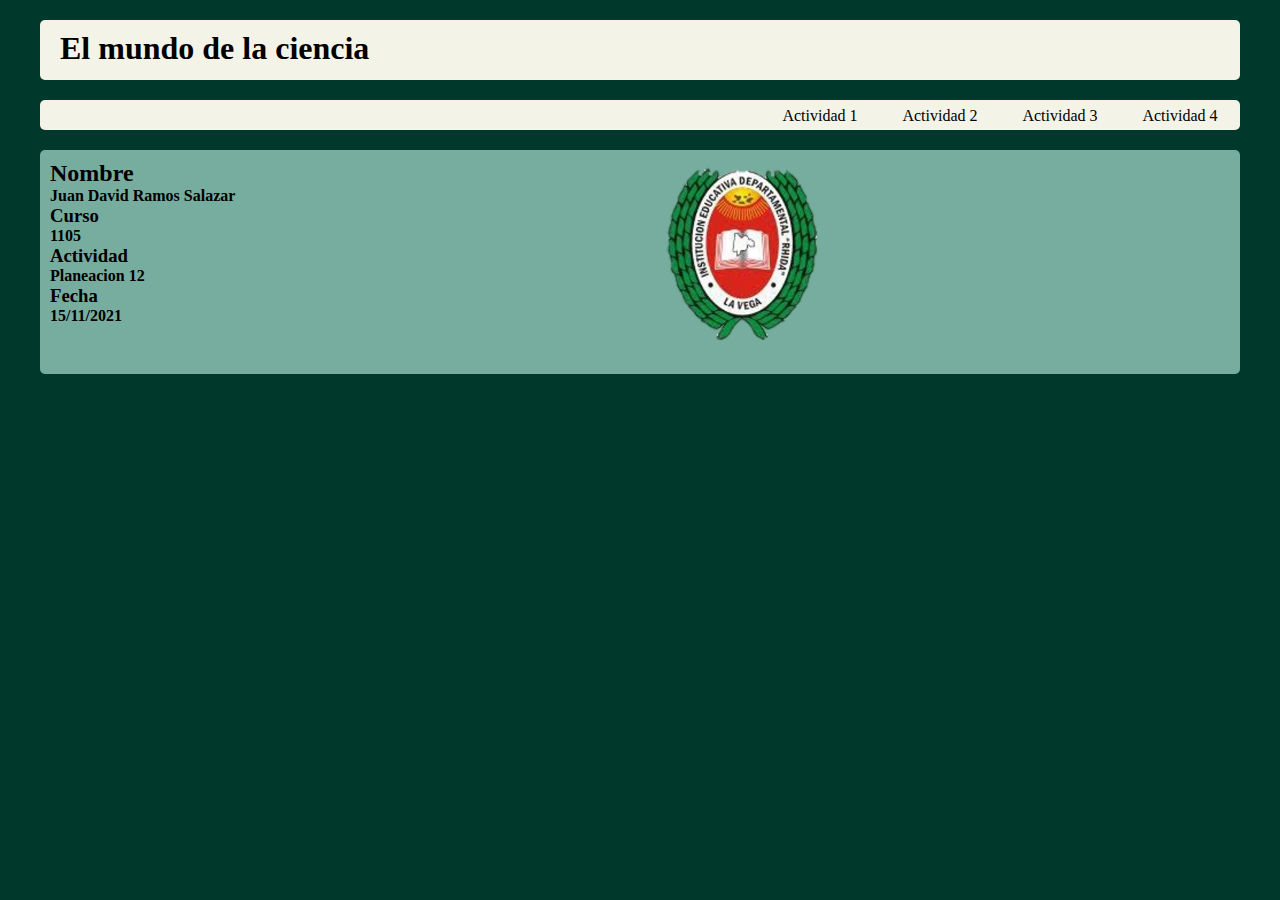
<file: index.html>
<!--Autor: Juan David Ramos 1105-->
<!--Pagina principal index-->
<!DOCTYPE html>
<html lang="es">
<head> <!--Head parte de configuracion-->
    <meta charset="UTF-8">
    <meta http-equiv="X-UA-Compatible" content="IE=edge">
    <meta name="viewport" content="width=device-width, initial-scale=1.0">
    <title>Principal - Economia</title>
    <link rel="stylesheet" href="static/css/style.css">
</head>
<body class='principal'> <!--Cuerpo de la pagina-->
    <header class='principal'> <!--Titulo de Economia-->
        <h1>
            El mundo de la ciencia
        </h1>
    </header>
    <nav class='principal navegador'> <!--Barra de Navegacion-->
        <a href="/templates/actividad1.html" class='botones'>Actividad 1</a>
        <a href="/templates/actividad2.html" class='botones'>Actividad 2</a>
        <a href="/templates/actividad3.html" class='botones'>Actividad 3</a>
        <a href="/templates/actividad4.html" class='botones'>Actividad 4</a>
    </nav>
    <main class='principal father_main'> <!--Contenido principal de la pagina-->
        <div class='son_main' class='presentacion'>
            <h2>
                Nombre
            </h2>
            <h4>
                Juan David Ramos Salazar
            </h4>
            <h3>
                Curso
            </h3>
            <h4>
                1105
            </h4>
            <h3>
                Actividad
            </h3>
            <h4>
                Planeacion 12
            </h4>
            <h3>
                Fecha
            </h3>
            <h4>
                15/11/2021
            </h4>
        </div>
        <div class='son_main' class='imagen'>
            <img src="/static/img/index/logo.png" alt="logo_rhida" class='imagen_logo'>
        </div>
    </main>
</body>
</html>
</file>
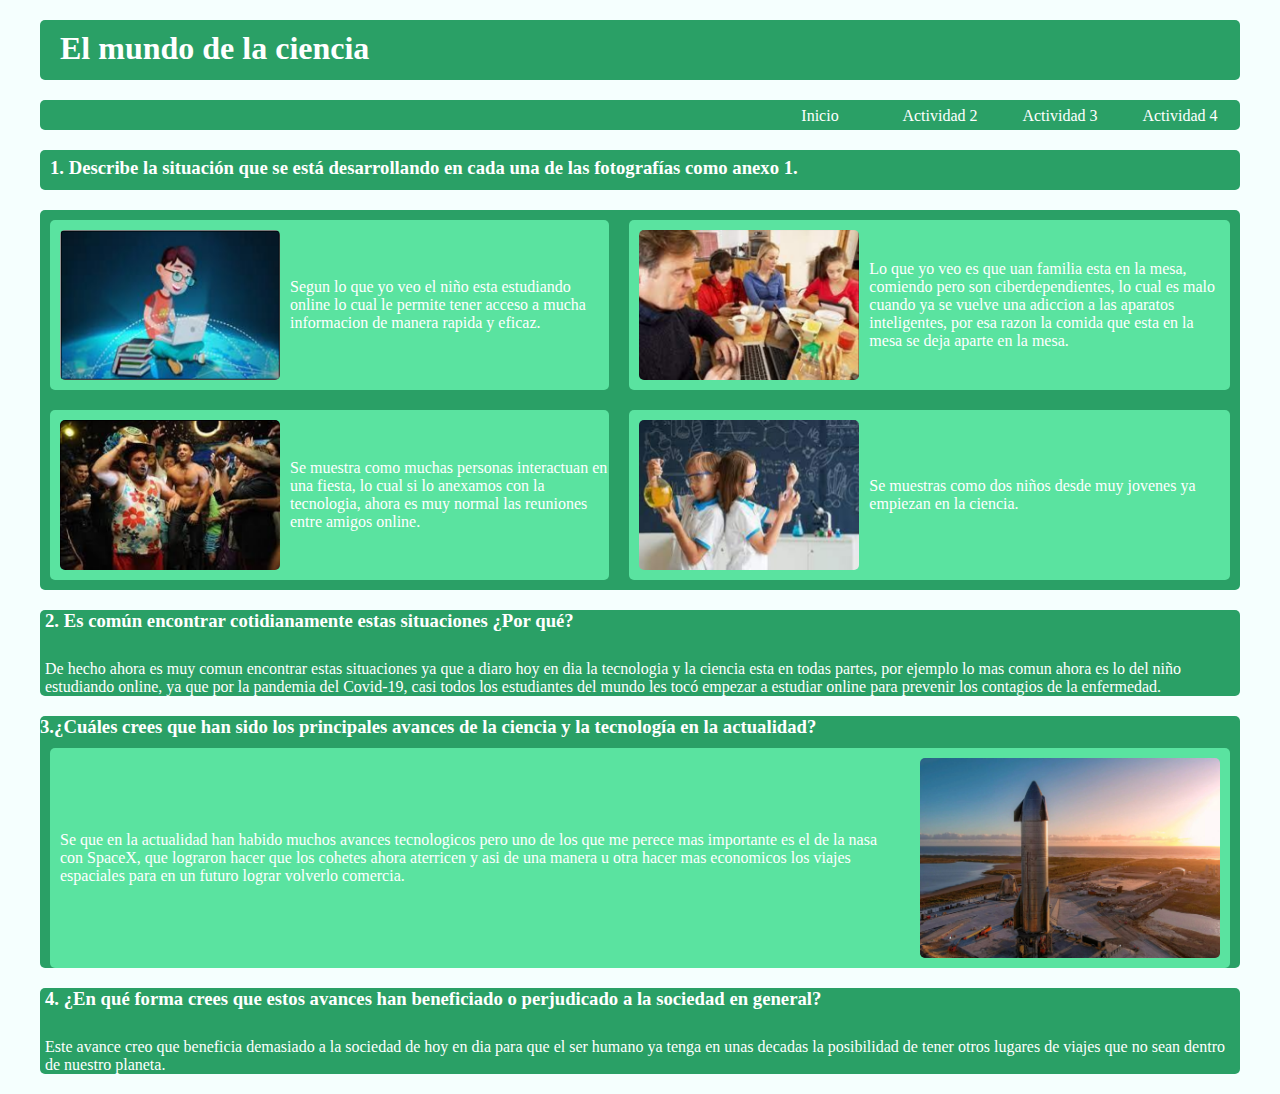
<file: templates/actividad1.html>
<!--Autor: Juan David Ramos 1105-->
<!--Pagina principal index-->
<!DOCTYPE html>
<html lang="es">
<head> <!--Head parte de configuracion-->
    <meta charset="UTF-8">
    <meta http-equiv="X-UA-Compatible" content="IE=edge">
    <meta name="viewport" content="width=device-width, initial-scale=1.0">
    <title>Actividad 1 - Economia</title>
    <link rel="stylesheet" href="../static/css/style_act1.css">
</head>
<body class='principal'> <!--Cuerpo de la pagina-->
    <header class='principal'> <!--Titulo de Economia-->
        <h1>
            El mundo de la ciencia
        </h1>
    </header>
    <nav class='principal navegador'> <!--Barra de Navegacion-->
        <a href="../index.html" class='botones'>Inicio</a>
        <a href="/templates/actividad2.html" class='botones'>Actividad 2</a>
        <a href="/templates/actividad3.html" class='botones'>Actividad 3</a>
        <a href="/templates/actividad4.html" class='botones'>Actividad 4</a>
    </nav>
    <main class='principal'>
        <div class='puntos'>
            <h3 id='punto1'>
                1. Describe la situación que se está desarrollando en cada una de las fotografías como anexo 1.
            </h3>
        </div>
        <div class='puntos_1 father_punto1'>
            <div class='son_punto1 mini_father'>
                <img src="../static/img/actividad1/nino_online.png" alt="niño_online" class='img_punto1 mini_son'>
                <p>
                    Segun lo que yo veo el niño esta estudiando online lo cual le permite tener acceso a mucha informacion de manera rapida y eficaz.
                </p>
            </div>
            <div class='son_punto1 mini_father'>
                <img src="../static/img/actividad1/personas_mesa.png" alt="personas_mesa" class='img_punto1 mini_son'>
                <p>
                    Lo que yo veo es que uan familia esta en la mesa, comiendo pero son ciberdependientes, lo cual es malo cuando ya se vuelve una adiccion a las aparatos inteligentes, por esa razon la comida que esta en la mesa se deja aparte en la mesa.
                </p>
            </div>
            <div class='son_punto1 mini_father'>
                <img src="../static/img/actividad1/fiesta.png" alt="fiesta" class='img_punto1 mini_son'>
                <p>
                    Se muestra como muchas personas interactuan en una fiesta, lo cual si lo anexamos con la tecnologia, ahora es muy normal las reuniones entre amigos online.
                </p>
            </div>
            <div class='son_punto1 mini_father'>
                <img src="../static/img/actividad1/ninos_ciencia.png" alt="niños_ciencia" class='img_punto1 mini_son'>
                <p>
                    Se muestras como dos niños desde muy jovenes ya empiezan en la ciencia.
                </p>
            </div>
        </div>
        <div class='puntos'>
            <h3 class='puntos_solos'>
                2. Es común encontrar cotidianamente estas situaciones ¿Por qué?
            </h3>
            <br>
            <p class='puntos_solos'>
                De hecho ahora es muy comun encontrar estas situaciones ya que a diaro hoy en dia la tecnologia y la ciencia esta en todas partes, por ejemplo lo mas comun ahora es lo del niño estudiando online, ya que por la pandemia del Covid-19, casi todos los estudiantes del mundo les tocó empezar a estudiar online para prevenir los contagios de la enfermedad.
            </p>
        </div>
        <div class='puntos'>
            <h3>
                3.¿Cuáles crees que han sido los principales avances de la ciencia y la tecnología en la actualidad?
            </h3>
            <div class='spacex_father'>
                <p class='spacex_son'>
                    Se que en la actualidad han habido muchos avances tecnologicos pero uno de los que me perece mas importante es el de la nasa con SpaceX, que lograron hacer que los cohetes ahora aterricen y asi de una manera u otra hacer mas economicos los viajes espaciales para en un futuro lograr volverlo comercia.
                </p>
                <img src="../static/img/actividad1/spacex.jpg" alt="spacex" class='img_spacex spacex_son'>
            </div>
        </div>
        <div class="puntos">
            <h3 class='puntos_solos'>
                4. ¿En qué forma crees que estos avances han beneficiado o perjudicado a la sociedad en general?
            </h3>
            <br>
            <p class='puntos_solos'>
                Este avance creo que beneficia demasiado a la sociedad de hoy en dia para que el ser humano ya tenga en unas decadas la posibilidad de tener otros lugares de viajes que no sean dentro de nuestro planeta.
            </p>
        </div>
    </main>
</body>
</file>
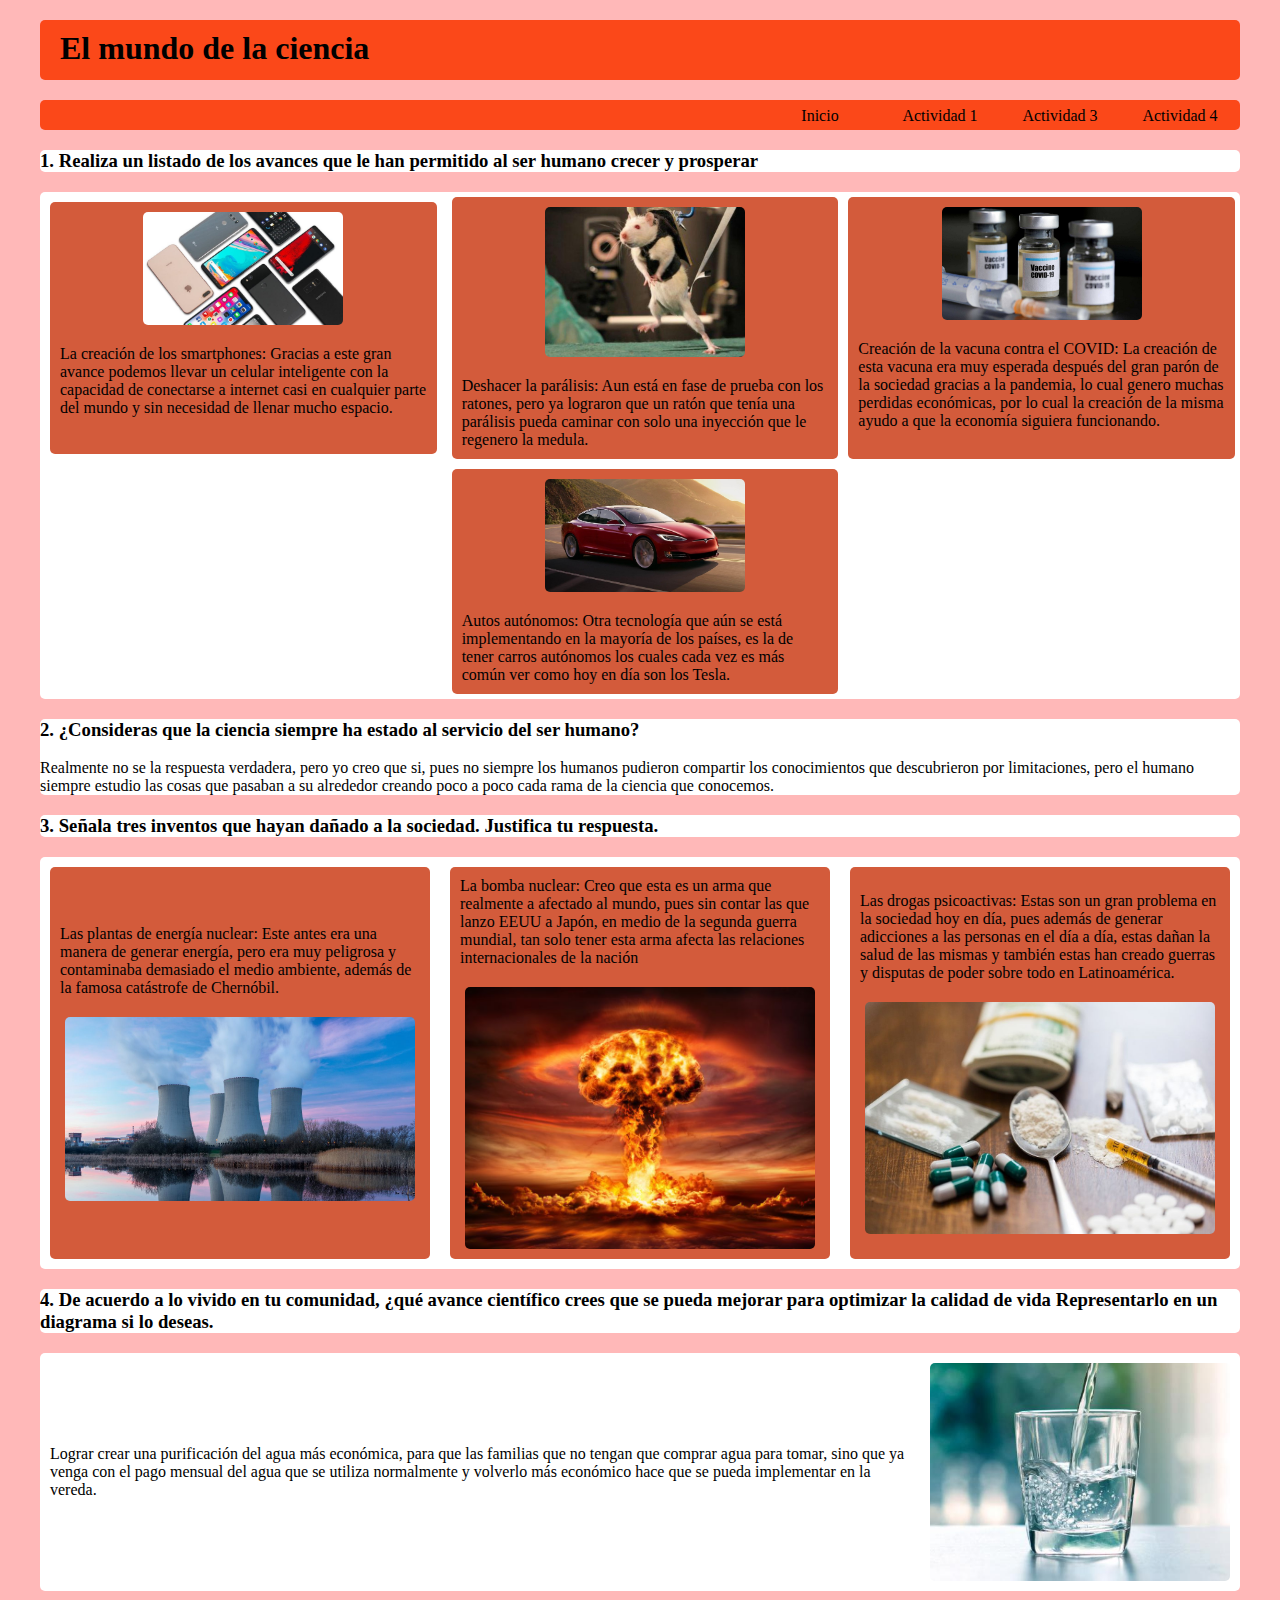
<file: templates/actividad2.html>
<!--Autor: Juan David Ramos 1105-->
<!--Pagina principal index-->
<!DOCTYPE html>
<html lang="es">
<head> <!--Head parte de configuracion-->
    <meta charset="UTF-8">
    <meta http-equiv="X-UA-Compatible" content="IE=edge">
    <meta name="viewport" content="width=device-width, initial-scale=1.0">
    <title>Actividad 2 - Economia</title>
    <link rel="stylesheet" href="../static/css/style_act2.css">
</head>
<body class='principal'> <!--Cuerpo de la pagina-->
    <header class='principal'> <!--Titulo de Economia-->
        <h1>
            El mundo de la ciencia
        </h1>
    </header>
    <nav class='principal navegador'> <!--Barra de Navegacion-->
        <a href="../index.html" class='botones'>Inicio</a>
        <a href="actividad1.html" class='botones'>Actividad 1</a>
        <a href="actividad3.html" class='botones'>Actividad 3</a>
        <a href="actividad4.html" class='botones'>Actividad 4</a>
    </nav>
    <main class='principal'>
        <div class='puntos'>
            <h3>
                1. Realiza un listado de los avances que le han permitido al ser humano crecer y prosperar
            </h3>
        </div>
        <div class='puntos father_punto1'>
            <div class='son_punto1 celular'>
                <img src="../static/img/actividad2/smartphone.jpg" alt="smartphone" class='img_punto1 mini1'>
                <p class='mini1'>La creación de los smartphones: Gracias a este gran avance podemos llevar un celular inteligente con la capacidad de conectarse a internet casi en cualquier parte del mundo y sin necesidad de llenar mucho espacio.</p>
            </div>
            <div class='son_punto1 raton'>
                <img src="../static/img/actividad2/raton.jpg" alt="raton" class='img_punto1 mini1'>
                <p class='mini1'>
                    Deshacer la parálisis: Aun está en fase de prueba con los ratones, pero ya lograron que un ratón que tenía una parálisis pueda caminar con solo una inyección que le regenero la medula.
                </p>
            </div>
            <div class='son_punto1 vacuna'>
                <img src="../static/img/actividad2/vacuna.jpg" alt="vacuna" class='img_punto1 mini1'>
                <p class='mini1'>
                    Creación de la vacuna contra el COVID: La creación de esta vacuna era muy esperada después del gran parón de la sociedad gracias a la pandemia, lo cual genero muchas perdidas económicas, por lo cual la creación de la misma ayudo a que la economía siguiera funcionando.
                </p>
            </div>
            <div class='son_punto1 tesla'>
                <img src="../static/img/actividad2/tesla.jpg" alt="tesla" class='img_punto1 mini1'>
                <p class='mini1'>
                    Autos autónomos: Otra tecnología que aún se está implementando en la mayoría de los países, es la de tener carros autónomos los cuales cada vez es más común ver como hoy en día son los Tesla.
                </p>
            </div>
        </div>
        <div class='puntos'>
            <h3>
                2. ¿Consideras que la ciencia siempre ha estado al servicio del ser humano?
            </h3>
            <br>
            <p>
                Realmente no se la respuesta verdadera, pero yo creo que si, pues no siempre los humanos pudieron compartir los conocimientos que descubrieron por limitaciones, pero el humano siempre estudio las cosas que pasaban a su alrededor creando poco a poco cada rama de la ciencia que conocemos.
            </p>
        </div>
        <div class='puntos'>
            <h3>
                3. Señala tres inventos que hayan dañado a la sociedad. Justifica tu respuesta.
            </h3>
        </div>
        <div class='puntos father_punto3'>
            <div class='son_punto3 father_min3'>
                <p class='son_mini3'>
                    Las plantas de energía nuclear: Este antes era una manera de generar energía, pero era muy peligrosa y contaminaba demasiado el medio ambiente, además de la famosa catástrofe de Chernóbil.
                </p>
                <img src="../static/img/actividad2/energia_nuclear.jpg" alt="energia_nuclear" class='img_punto3 son_mini3'>
            </div>
            <div class='son_punto3 father_min3'>
                <p class='son_mini3'>
                    La bomba nuclear: Creo que esta es un arma que realmente a afectado al mundo, pues sin contar las que lanzo EEUU a Japón, en medio de la segunda guerra mundial, tan solo tener esta arma afecta las relaciones internacionales de la nación
                </p>
                <img src="../static/img/actividad2/bomba_nuclear.jpg" alt="bomba_nuclear" class='img_punto3 son_mini3'>
            </div>
            <div class='son_punto3 father_min3'>
                <p class='son_mini3'>
                    Las drogas psicoactivas: Estas son un gran problema en la sociedad hoy en día, pues además de generar adicciones a las personas en el día a día, estas dañan la salud de las mismas y también estas han creado guerras y disputas de poder sobre todo en Latinoamérica.
                </p>
                <img src="../static/img/actividad2/drogas.jpg" alt="drogas" class='img_punto3 son_mini3'>
            </div>
        </div>
        <div class='puntos'>
            <h3>
                4. De acuerdo a lo vivido en tu comunidad, ¿qué avance científico crees que se pueda mejorar para optimizar la calidad de vida Representarlo en un diagrama si lo deseas.
            </h3>
        </div>
        <div class='puntos father4'>
            <img src="../static/img/actividad2/agua.jpg" alt="agua" class='img4 son4'>
            <p class='son4'>
                Lograr crear una purificación del agua más económica, para que las familias que no tengan que comprar agua para tomar, sino que ya venga con el pago mensual del agua que se utiliza normalmente y volverlo más económico hace que se pueda implementar en la vereda.
            </p>
        </div>
    </main>
</body>
</file>
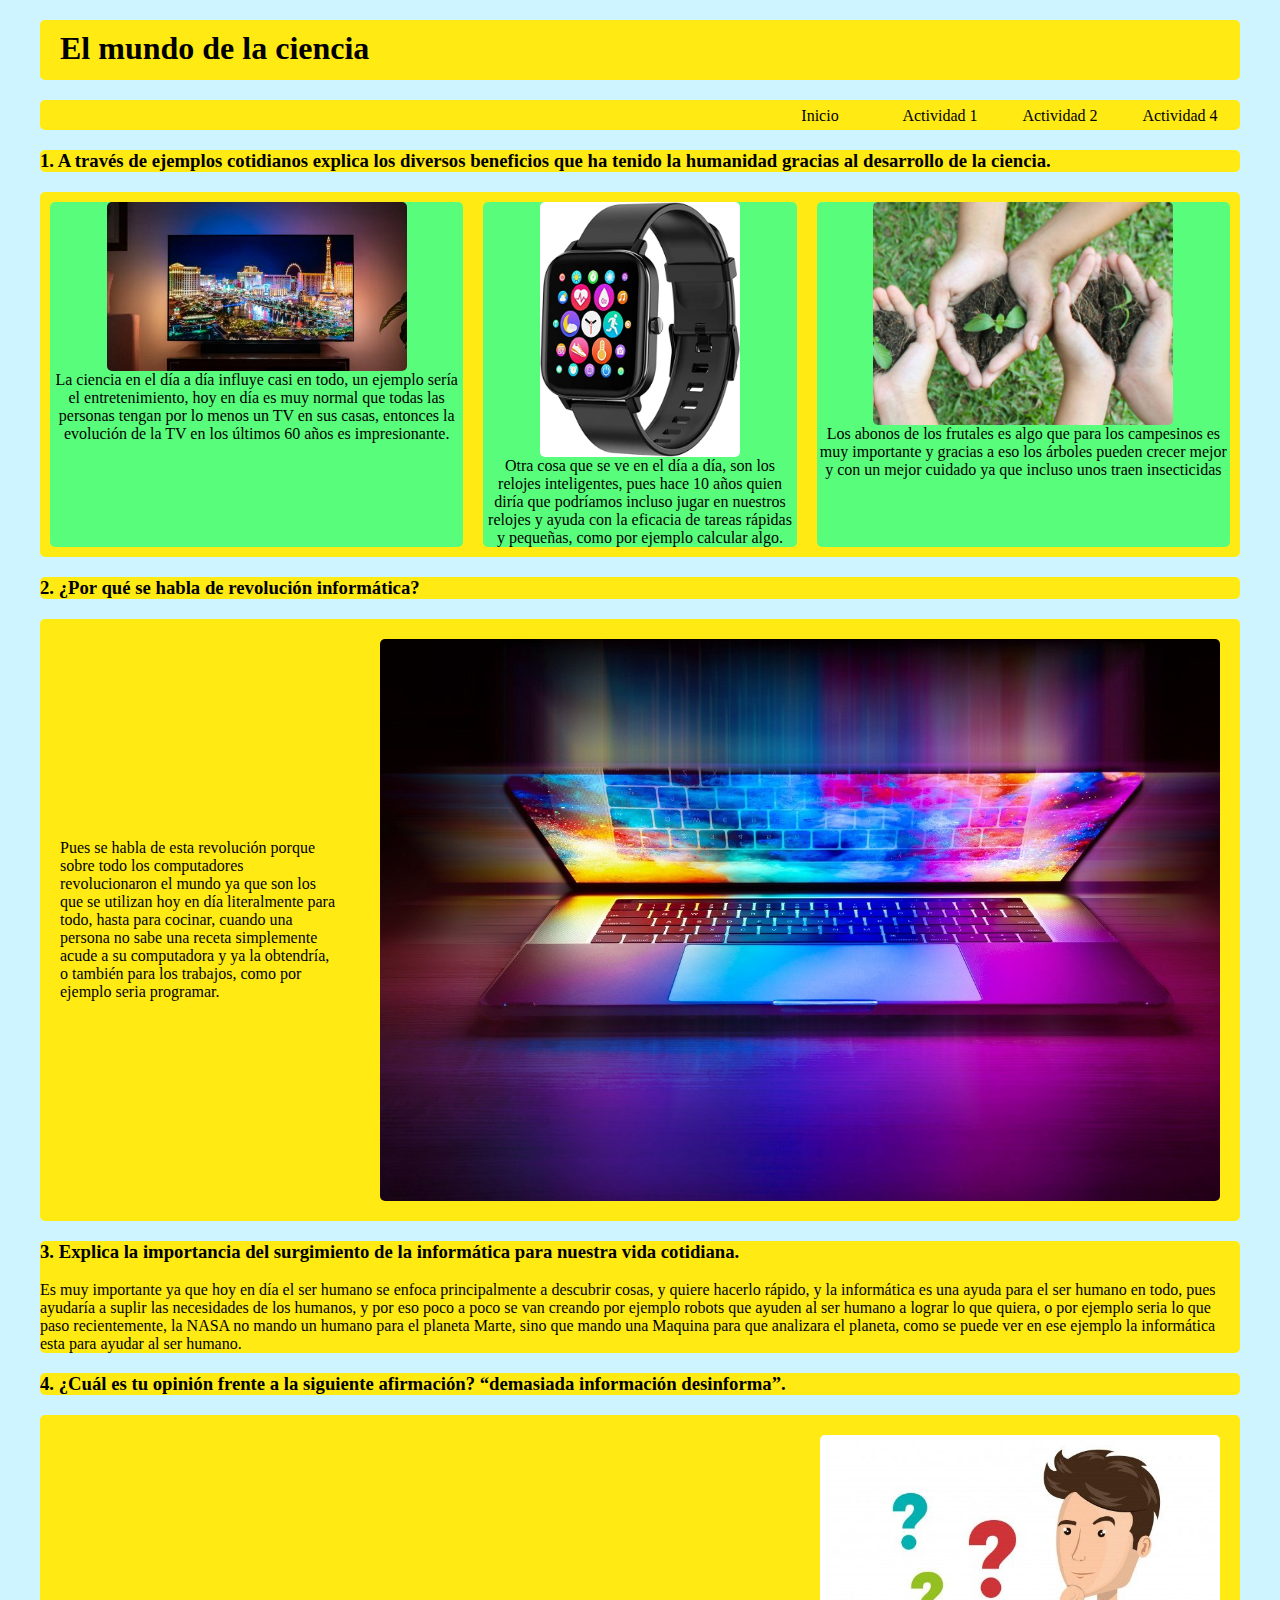
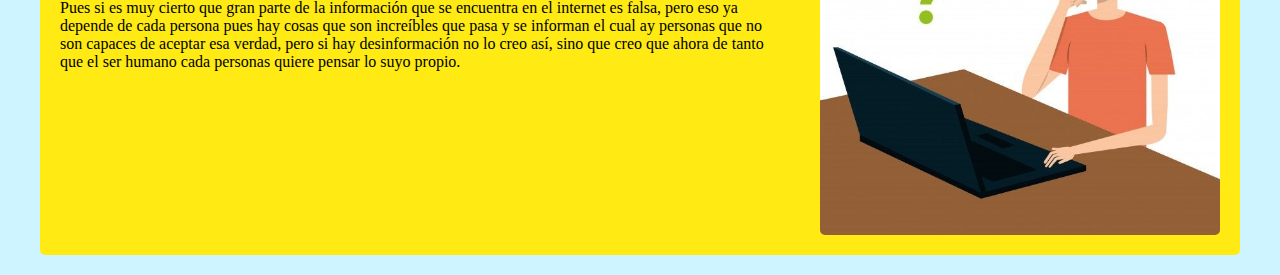
<file: templates/actividad3.html>
<!--Autor: Juan David Ramos 1105-->
<!--Pagina principal index-->
<!DOCTYPE html>
<html lang="es">
<head> <!--Head parte de configuracion-->
    <meta charset="UTF-8">
    <meta http-equiv="X-UA-Compatible" content="IE=edge">
    <meta name="viewport" content="width=device-width, initial-scale=1.0">
    <title>Actividad 1 - Economia</title>
    <link rel="stylesheet" href="../static/css/style_act3.css">
</head>
<body class='principal'> <!--Cuerpo de la pagina-->
    <header class='principal'> <!--Titulo de Economia-->
        <h1>
            El mundo de la ciencia
        </h1>
    </header>
    <nav class='principal navegador'> <!--Barra de Navegacion-->
        <a href="../index.html" class='botones'>Inicio</a>
        <a href="actividad1.html" class='botones'>Actividad 1</a>
        <a href="actividad2.html" class='botones'>Actividad 2</a>
        <a href="actividad4.html" class='botones'>Actividad 4</a>
    </nav>
    <main class='principal'>
        <div class="puntos">
            <h3>
                1. A  través de ejemplos cotidianos explica los diversos beneficios que ha tenido la humanidad gracias al desarrollo de la ciencia.
            </h3>
        </div>
        <div class="puntos father1">
            <div class='son1'>
                <img src="../static/img/actividad3/televisor.jpg" alt="televisor" class='img1 img_cel'>
                <p>
                    La ciencia en el día a día influye casi en todo, un ejemplo sería el entretenimiento, hoy en día es muy normal que todas las personas tengan por lo menos un TV en sus casas, entonces la evolución de la TV en los últimos 60 años es impresionante.
                </p>
            </div>
            <div class='son1'>
                <img src="../static/img/actividad3/reloj_inteligente.jpg" alt="reloj_inteligente" class='img1 img_cel' id='img_reloj'>
                <p>
                    Otra cosa que se ve en el día a día, son los relojes inteligentes, pues hace 10 años quien diría que podríamos incluso jugar en nuestros relojes y ayuda con la eficacia de tareas rápidas y pequeñas, como por ejemplo calcular algo.
                </p>
            </div>
            <div class='son1'>
                <img src="../static/img/actividad3/abono.jpg" alt="abono" class='img1 img_cel'>
                <p>
                    Los abonos de los frutales es algo que para los campesinos es muy importante y gracias a eso los árboles pueden crecer mejor y con un mejor cuidado ya que incluso unos traen insecticidas
                </p>
            </div>
        </div>
        <div class='puntos'>
            <h3>
                2. ¿Por qué se habla de revolución informática?
            </h3>
        </div>
        <div class="father2 puntos">
            <p class="son2">
                Pues se habla de esta revolución porque sobre todo los computadores revolucionaron el mundo ya que son los que se utilizan hoy en día literalmente para todo, hasta para cocinar, cuando una persona no sabe una receta simplemente acude a su computadora y ya la obtendría, o también para los trabajos, como por ejemplo seria programar.
            </p>
            <img src="../static/img/actividad3/revolucion.jpg" alt="revolucion" class='img2 son2 img_cel'>
        </div>
        <div class="puntos">
            <h3>
                3. Explica la importancia del surgimiento de la informática para nuestra vida cotidiana.
            </h3>
            <br>
            <p>
                Es muy importante ya que hoy en día el ser humano se enfoca principalmente a descubrir cosas, y quiere hacerlo rápido, y la informática es una ayuda para el ser  humano en todo, pues ayudaría a suplir las necesidades de los humanos, y por eso poco a poco se van creando por ejemplo robots que ayuden al ser humano a lograr lo que quiera, o por ejemplo seria lo que paso recientemente, la NASA no mando un humano para el planeta Marte, sino que mando una Maquina para que analizara el planeta, como se puede ver en ese ejemplo la informática esta para ayudar al ser humano.
            </p>
        </div>
        <div class='puntos'>
            <h3>
                4. ¿Cuál es tu opinión frente a la siguiente afirmación? “demasiada información desinforma”.
            </h3>
        </div>
        <div class="puntos father4">
            <p class='son4'>
                Pues si es muy cierto que gran parte de la información que se encuentra en el internet es falsa, pero eso ya depende de cada persona pues hay cosas que son increíbles que pasa y se informan el cual ay personas que no son capaces de aceptar esa verdad, pero si hay desinformación no lo creo así, sino que creo que ahora de tanto que el ser humano cada personas quiere pensar lo suyo propio.
            </p>
            <img src="../static/img/actividad3/cuarto_punto.jpg" alt="pensante" class='img4 son4 img_cel'>
        </div>
    </main>
</body>
</file>
<file: static/css/style.css>
*{
    margin: 0%;
    padding: 0%;
    box-sizing: border-box;
    border-radius: 5px;
}

/*Index*/

body{
    background-color: #00382B;
}
header{
    background-color: #F4F3E8;
    height: 60px;
}
h1{
    padding-top: 10px;
    padding-left: 20px;
}
nav{
    background-color: #F4F3E8;
}
.navegador{
    display: flex;
    height: 30px;
    justify-content: right;
}
.botones{
    margin-left: 10px;
    margin-right: 10px;
    text-decoration: none;
    width: 100px;
    align-items: center;
    text-align: center;
    padding-top: 7px;
    flex-wrap: wrap;
    color: black;
}
.botones:hover{
    background-color: #7D00DE;
    color: aqua;
}
.principal{
    margin: 20px;
}

/*Todo el cuerpo de la pagina*/

main{
    background-color: #77AD9E;
}

.imagen_logo{
    height: 200px;
}
.father_main{
    display: grid;
    grid-template-areas: 
    'a b';
}
.son_main{
    margin: 10px;
}
.presentacion{
    grid-area: a;
    justify-content: right;
}
.imagen{
    grid-area: b;
}
@media (max-width: 800px){
    body{
        background-color: #00382B;
    }
    header{
        background-color: #F4F3E8 ;
        height: 120px;
    }
    h1{
        padding-top: 20px;
        padding-left: 20px;
    }
    nav{
        background-color: #F4F3E8;
    }
    .navegador{
        display: flex;
        height: 120px;
        justify-content: center;
        flex-direction: column;
        align-items: center;
    }
    .botones{
        color: black;
        margin-left: 10px;
        margin-right: 10px;
        text-decoration: none;
        width: 200px;
        align-items: center;
        text-align: center;
        padding-top: 7px;
    }
    .principal{
        margin: 10px;
    }
    .father_main{
        display: flex;
        flex-direction: column-reverse;
    }
    .son_main{
        margin: 10px;
    }
}
</file>
<file: static/css/style_act1.css>
*{
    margin: 0%;
    padding: 0%;
    box-sizing: border-box;
    border-radius: 5px;
}

/*Index*/

body{
    background-color: #F5FFFE;
    color: white;
}
header{
    background-color: #2AA066 ;
    height: 60px;
    color: white;
}
h1{
    padding-top: 10px;
    padding-left: 20px;
}
nav{
    background-color: #2AA066;
}
.navegador{
    display: flex;
    height: 30px;
    justify-content: right;
}
.botones{
    color: white;
    margin-left: 10px;
    margin-right: 10px;
    text-decoration: none;
    width: 100px;
    align-items: center;
    text-align: center;
    padding-top: 7px;
}
.botones:hover{
    background-color: black;
    color: aqua;
}
.principal{
    margin: 20px;
}

/*main*/

/*Primer Punto*/
#punto1{
    height: 40px;
    padding-top: 7px;
    padding-left: 10px;
}
.puntos{
    background-color: #2AA066;
    margin-top: 20px;
    margin-bottom: 20px;
}
.puntos:hover{
    background-color: black;
}
.puntos_1{
    background-color: #2AA066 ;
}
.father_punto1{
    display: grid;
    grid-template-areas: 
    'a b'
    'c d';
}
.son_punto1{
    margin: 10px;
    background-color: #5AE3A0 ;
    color: white;
}
.son_punto1:hover{
    background-color: black;
}
.img_punto1{
    width: 220px;
    height: 150px
}
.mini_father{
    display: flex;
    align-items: center;
}
.mini_son{
    margin: 10px;
}

.img_spacex{
    height: 200px;
}
.spacex_father{
    margin: 10px;
    display: flex;
    background-color: #5AE3A0;
    align-items: center;
}
.spacex_father:hover{
    background-color: black;
}
.spacex_son{
    margin: 10px;
}
.puntos_solos{
    margin: 5px;
}

/*Modo celular*/
@media (max-width: 800px){
    body{
        background-color: #F5FFFE;
        color: white;
    }
    header{
        background-color: #2AA066 ;
        height: 120px;
        color: white;
    }
    h1{
        padding-top: 20px;
        padding-left: 20px;
    }
    nav{
        background-color: #2AA066;
    }
    .navegador{
        display: flex;
        height: 120px;
        justify-content: center;
        flex-direction: column;
        align-items: center;
    }
    .botones{
        color: white;
        margin-left: 10px;
        margin-right: 10px;
        text-decoration: none;
        width: 300px;
        align-items: center;
        text-align: center;
        padding-top: 7px;
    }
    .botones:hover{
        background-color: black;
        color: aqua;
    }
    #punto1{
        height: 110px;
        padding-top: 7px;
        padding-left: 10px;
    }
    .principal{
        margin: 10px;
    }
    .father_punto1{
        display: flex;
        flex-direction: column;
    }
    .son_punto1{
        margin: 5px;
    }
    .mini_father{
        display: flex;
        align-items: center;
        text-align: center;
        flex-direction: column;
    }
    .mini_son{
        margin: 10px;
    }
    .spacex_father{
        margin: 10px;
        display: flex;
        background-color: #5AE3A0;
        align-items: center;
        flex-direction: column;
    }
    .spacex_son{
        margin: 10px;
    }
}
</file>
<file: static/css/style_act2.css>
*{
    margin: 0%;
    padding: 0%;
    box-sizing: border-box;
    border-radius: 5px;
}

/*Index*/

body{
    background-color: #FFB8B8;
}
header{
    background-color: #FB4819;
    height: 60px;
}
h1{
    padding-top: 10px;
    padding-left: 20px;
}
nav{
    background-color: #FB4819;
}
.navegador{
    display: flex;
    height: 30px;
    justify-content: right;
}
.botones{
    margin-left: 10px;
    margin-right: 10px;
    text-decoration: none;
    width: 100px;
    align-items: center;
    text-align: center;
    padding-top: 7px;
    flex-wrap: wrap;
    color: black;
}
.botones:hover{
    background-color: #7D00DE;
    color: aqua;
}
.principal{
    margin: 20px;
}
.img_punto1{
    width: 200px;
}
.puntos{
    background-color: white;
    margin-top: 20px;
}
.father_punto1{
    display: grid;
    grid-template-areas: 
    'a b c'
    'd e f';
}
.son_punto1{
    background-color: #D35B3B;
    margin: 10px;
    
}
.son_punto1:hover{
    background-color: red;
    color: white;
}
.celular{
    grid-area: a;
    display: flex;
    flex-direction: column;
    align-items: center;
    margin: 10px;
}
.raton{
    grid-area: b;
    display: flex;
    flex-direction: column;
    align-items: center;
    margin: 5px;
}
.vacuna{
    grid-area: c;
    display: flex;
    flex-direction: column;
    align-items: center;
    margin: 5px;
}
.tesla{
    grid-area: e;
    display: flex;
    flex-direction: column;
    align-items: center;
    margin: 5px;
}
.mini1{
    margin: 10px;
}
.img_punto3{
    width: 350px;
}
.father_punto3{
    display: grid;
    grid-template-areas: 
    'a b c';
}
.son_punto3{
    background-color: #D35B3B;
    margin: 10px;
}
.son_punto3:hover{
    background-color: red;
    color: white;
}
.father_min3{
    display: flex;
    flex-direction: column;
    align-items: center;
    justify-content: center;
}
.son_mini3{
    margin: 10px;
}
.father4{
    display: flex;
    flex-direction: row-reverse;
    align-items: center;
}
.father4:hover{
    background-color: aqua;
    color: blue;
}
.son4{
    margin: 10px;
}
.img4{
    width: 300px;
}

@media (max-width: 800px){
    header{
        height: 120px;
    }
    h1{
        padding-top: 20px;
        padding-left: 20px;
    }
    .navegador{
        display: flex;
        height: 120px;
        justify-content: center;
        flex-direction: column;
        align-items: center;
    }
    .botones{
        color: white;
        margin-left: 10px;
        margin-right: 10px;
        text-decoration: none;
        width: 200px;
        align-items: center;
        text-align: center;
        padding-top: 7px;
    }
    .father_punto1{
        display: flex;
        flex-direction: column;
    }
    .father_punto3{
        display: flex;
        flex-direction: column;
    }
    .father4{
        display: flex;
        flex-direction: column;
    }
}
</file>
<file: static/css/style_act3.css>
*{
    margin: 0%;
    padding: 0%;
    box-sizing: border-box;
    border-radius: 5px;
}

/*Index*/

body{
    background-color: #cef4ff;
}
header{
    background-color: #ffeb13;
    height: 60px;
}
h1{
    padding-top: 10px;
    padding-left: 20px;
}
nav{
    background-color: #ffeb13;
}
.navegador{
    color: black;
    display: flex;
    height: 30px;
    justify-content: right;
}
.botones{
    margin-left: 10px;
    margin-right: 10px;
    text-decoration: none;
    width: 100px;
    align-items: center;
    text-align: center;
    padding-top: 7px;
    flex-wrap: wrap;
    color: black;
}
.botones:hover{
    background-color: #7D00DE;
    color: aqua;
}
.principal{
    margin: 20px;
}
.puntos{
    background-color: #ffeb13;
    margin-top: 20px;
}
.father1{
    display: grid;
    grid-template-areas: 
    'a b c'
    'a b c';
}
.son1{
    background-color: #59fd7c;
    margin: 10px;
    display: flex;
    align-items: center;
    flex-direction: column;
    text-align: center;
}
.img1{
    width: 300px;
}
#img_reloj{
    width: 200px;
}
.img2{
    width: 70%;
}
.father2{
    display: flex;
    align-items: center;
}
.son2{
    margin: 20px;
}
.img4{
    width: 400px;
}
.father4{
    display: flex;
    align-items: center;
}
.son4{
    margin: 20px;
}
@media (max-width: 800px){
    header{
        height: 120px;
    }
    h1{
        padding-top: 20px;
        padding-left: 20px;
    }
    .navegador{
        display: flex;
        height: 120px;
        justify-content: center;
        flex-direction: column;
        align-items: center;
    }
    .botones{
        color: white;
        margin-left: 10px;
        margin-right: 10px;
        text-decoration: none;
        width: 200px;
        align-items: center;
        text-align: center;
        padding-top: 7px;
    }
    .principal{
        margin: 7px;
    }
    .img_cel{
        width: 250px;
    }
    .father1{
        display: flex;
        flex-direction: column;
        text-align: center;
    }
    .father2{
        display: flex;
        flex-direction: column;
        text-align: center;
    }
    .father4{
        display: flex;
        flex-direction: column-reverse;
        text-align: justify;
    }
}
</file>
